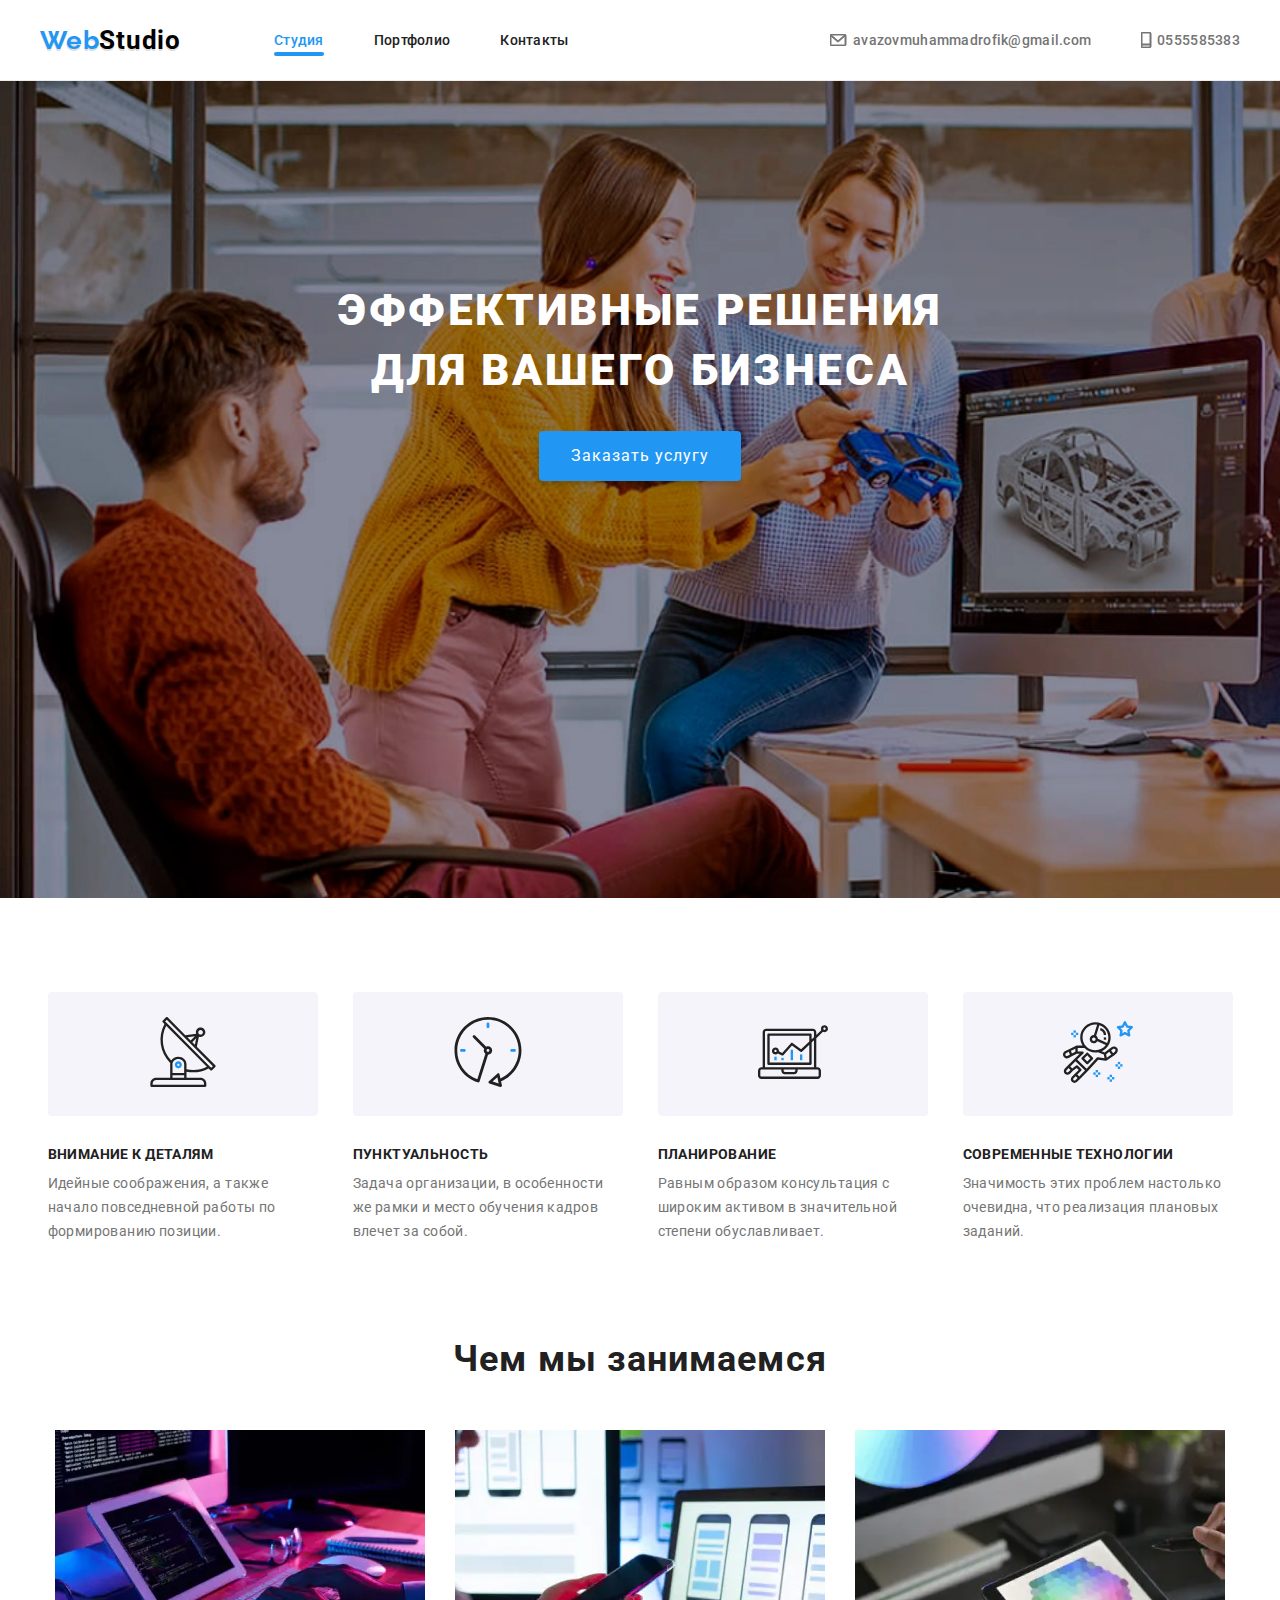
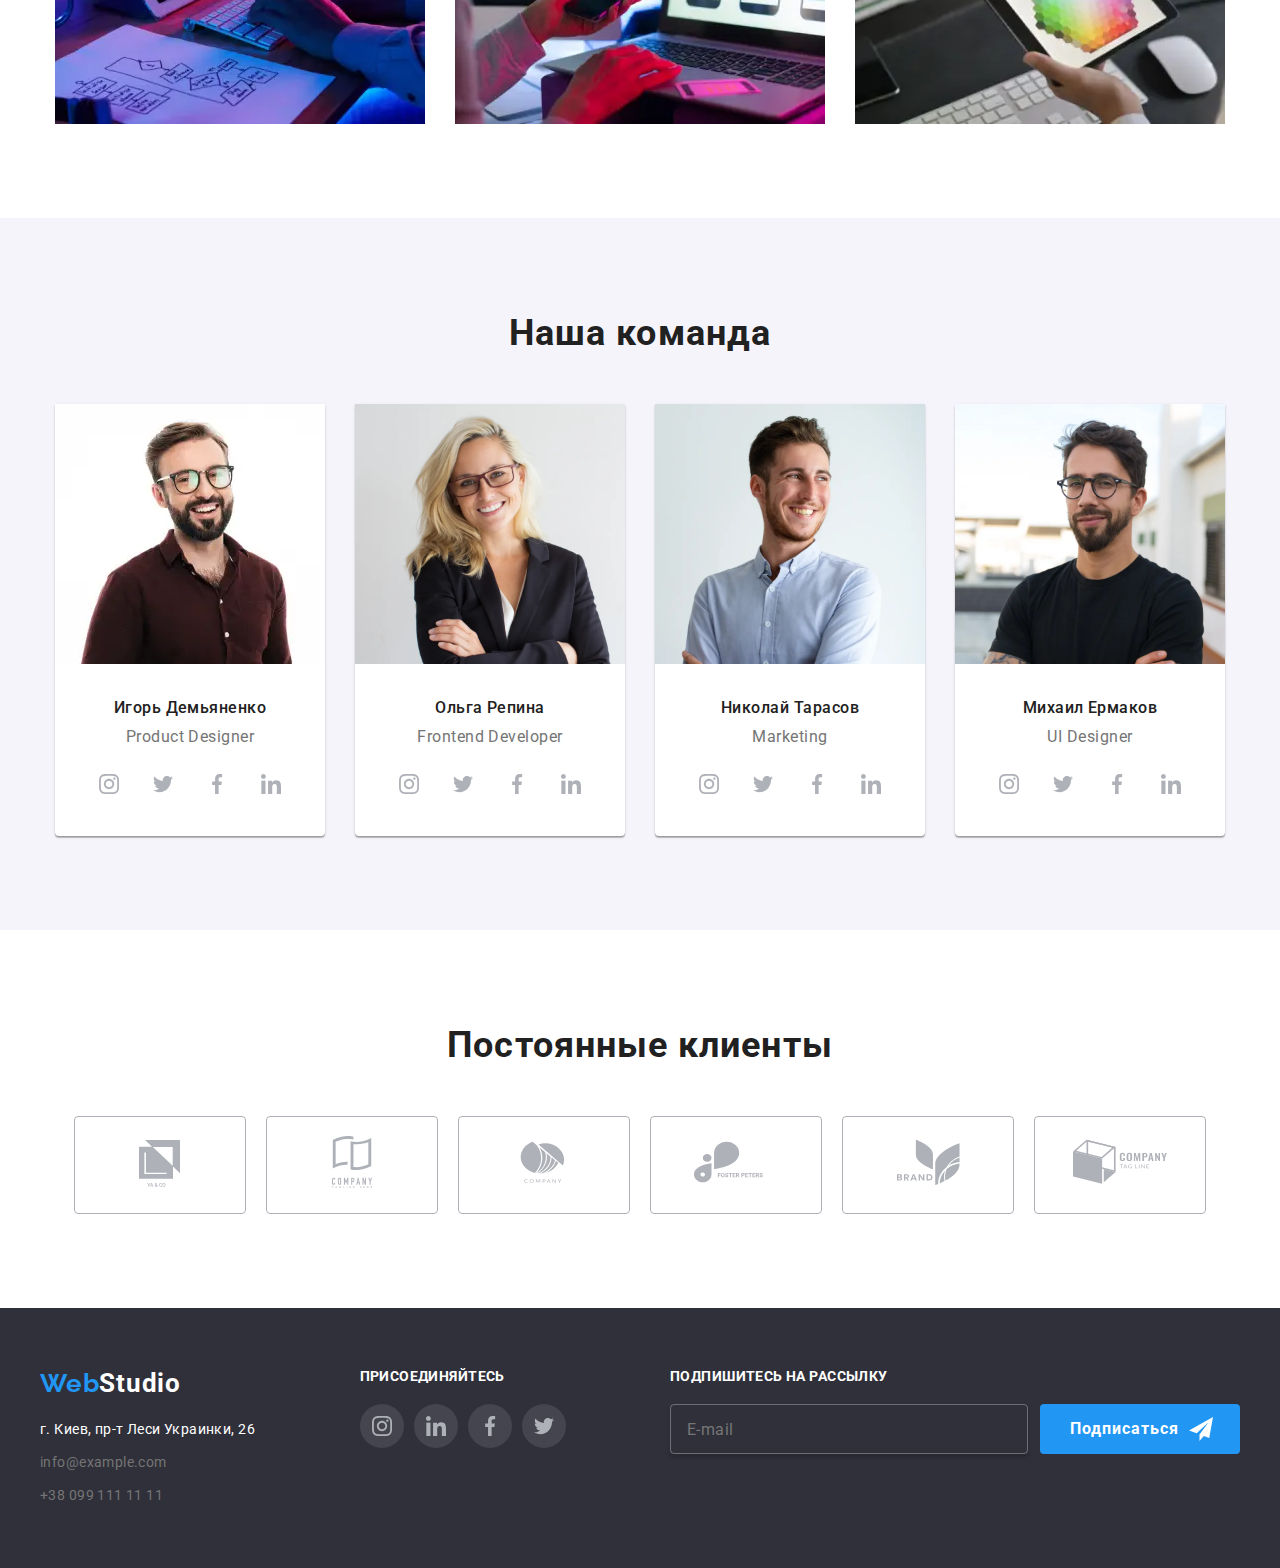
<file: index.html>
<!DOCTYPE html>
<html lang="en">
  <head>
    <meta charset="UTF-8" />
    <meta name="viewport" content="width=device-width, initial-scale=1.0" />
    <meta
      name="description"
      content="Качественная разработка сайтов и веб-приложений,быстрая разработка сайтов,самые низкие цены в разработке сайтов"
    />
    <title>WebStudio</title>
    <link
      rel="apple-touch-icon"
      sizes="180x180"
      href="favicon/apple-touch-icon.png"
    />
    <link
      rel="icon"
      type="image/png"
      sizes="32x32"
      href="favicon/favicon-32x32.png"
    />
    <link
      rel="icon"
      type="image/png"
      sizes="16x16"
      href="favicon/favicon-16x16.png"
    />
    <link rel="manifest" href="favicon/site.webmanifest" />
    <link rel="preconnect" href="https://fonts.googleapis.com" />
    <link rel="preconnect" href="https://fonts.gstatic.com" crossorigin />
    <link
      href="https://fonts.googleapis.com/css2?family=Raleway:ital,wght@0,100..900;1,100..900&family=Roboto:ital,wght@0,100;0,300;0,400;0,500;0,700;0,900;1,100;1,300;1,400;1,500;1,700;1,900&display=swap"
      rel="stylesheet"
    />
    <link rel="stylesheet" href="css/reset.css" />
    <link rel="stylesheet" href="css/styles.css" />
  </head>
  <body>
    <header id="logo" class="header">
      <div class="container header__wrapper">
        <div class="header__left">
          <a class="header__logo logo" href="#"
            ><span class="header__logo-blue">Web</span>Studio</a
          >
          <nav class="hidd header__menu">
            <a class="active" href="#">Студия</a>
            <a href="pages/portfolio.html">Портфолио</a>
            <a href="#">Контакты</a>
          </nav>
        </div>
        <div class="hidd header__right">
          <a href="mailto:avazovmuhammadrofik@gmail.com">
            <svg><use xlink:href="img/massage.svg#massage"></use></svg>
            avazovmuhammadrofik@gmail.com</a
          >
          <a href="tel:+996555585383"
            ><svg id="call"><use xlink:href="img/call.svg#tel"></use></svg>
            0555585383</a
          >
        </div>
        <button class="header__btn">
          <svg class="header__icon">
            <use xlink:href="img/menu.svg#menu"></use>
          </svg>
        </button>
      </div>
    </header>

    <main>
      <section class="hero">
        <h1 class="hero__title">Эффективные решения для вашего бизнеса</h1>
        <button onclick="modalToggle()" class="hero__btn">
          Заказать услугу
        </button>
      </section>

      <section class="advantage">
        <div class="container">
          <ul class="advantage__list">
            <li class="advantage__item">
              <div class="advantage__wrapper">
                <img src="img/antenna.svg" alt="icon" />
              </div>
              <h2>Внимание к деталям</h2>
              <p>
                Идейные соображения, а также начало повседневной работы по
                формированию позиции.
              </p>
            </li>
            <li class="advantage__item">
              <div class="advantage__wrapper">
                <img src="img/clock.svg" alt="icon" />
              </div>
              <h2>Пунктуальность</h2>
              <p>
                Задача организации, в особенности же рамки и место обучения
                кадров влечет за собой.
              </p>
            </li>
            <li class="advantage__item">
              <div class="advantage__wrapper">
                <img src="img/diagram.svg" alt="icon" />
              </div>
              <h2>Планирование</h2>
              <p>
                Равным образом консультация с широким активом в значительной
                степени обуславливает.
              </p>
            </li>
            <li class="advantage__item">
              <div class="advantage__wrapper">
                <img src="img/astronaut.svg" alt="icon" />
              </div>
              <h2>Современные технологии</h2>
              <p>
                Значимость этих проблем настолько очевидна, что реализация
                плановых заданий.
              </p>
            </li>
          </ul>
        </div>
      </section>

      <section class="work">
        <div class="container">
          <h2 class="work__title title">Чем мы занимаемся</h2>

          <div class="work__wrapper">
            <img src="img/work_1.webp" alt="work" />
            <img src="img/work_2.webp" alt="work" />
            <img src="img/work_3.webp" alt="work" />
          </div>
        </div>
      </section>

      <section class="team">
        <div class="container">
          <h2 class="title">Наша команда</h2>

          <ul class="team__list">
            <li class="team__item">
              <img
                loading="lazy"
                width="270"
                src="img/team_1.webp"
                alt="team"
              />
              <h3 class="team__subtitle">Игорь Демьяненко</h3>
              <p class="team__text">Product Designer</p>
              <div class="team__links">
                <a class="team__link" href="#"
                  ><svg class="team__icon">
                    <use xlink:href="img/instagram.svg#instagram"></use>
                  </svg>
                </a>
                <a class="team__link" href="#"
                  ><svg class="team__icon">
                    <use xlink:href="img/twitter.svg#twitter"></use>
                  </svg>
                </a>
                <a class="team__link" href="#"
                  ><svg class="team__icon">
                    <use xlink:href="img/facebook.svg#facebook"></use>
                  </svg>
                </a>
                <a class="team__link" href="#"
                  ><svg class="team__icon">
                    <use xlink:href="img/linkedin.svg#linkedin"></use>
                  </svg>
                </a>
              </div>
            </li>
            <li class="team__item">
              <img
                loading="lazy"
                width="270"
                src="img/team_2.webp"
                alt="team"
              />
              <h3 class="team__subtitle">Ольга Репина</h3>
              <p class="team__text">Frontend Developer</p>
              <div class="team__links">
                <a class="team__link" href="#"
                  ><svg class="team__icon">
                    <use xlink:href="img/instagram.svg#instagram"></use>
                  </svg>
                </a>
                <a class="team__link" href="#"
                  ><svg class="team__icon">
                    <use xlink:href="img/twitter.svg#twitter"></use>
                  </svg>
                </a>
                <a class="team__link" href="#"
                  ><svg class="team__icon">
                    <use xlink:href="img/facebook.svg#facebook"></use>
                  </svg>
                </a>
                <a class="team__link" href="#"
                  ><svg class="team__icon">
                    <use xlink:href="img/linkedin.svg#linkedin"></use>
                  </svg>
                </a>
              </div>
            </li>
            <li class="team__item">
              <img
                loading="lazy"
                width="270"
                src="img/team_3.webp"
                alt="team"
              />
              <h3 class="team__subtitle">Николай Тарасов</h3>
              <p class="team__text">Marketing</p>
              <div class="team__links">
                <a class="team__link" href="#"
                  ><svg class="team__icon">
                    <use xlink:href="img/instagram.svg#instagram"></use>
                  </svg>
                </a>
                <a class="team__link" href="#"
                  ><svg class="team__icon">
                    <use xlink:href="img/twitter.svg#twitter"></use>
                  </svg>
                </a>
                <a class="team__link" href="#"
                  ><svg class="team__icon">
                    <use xlink:href="img/facebook.svg#facebook"></use>
                  </svg>
                </a>
                <a class="team__link" href="#"
                  ><svg class="team__icon">
                    <use xlink:href="img/linkedin.svg#linkedin"></use>
                  </svg>
                </a>
              </div>
            </li>
            <li class="team__item">
              <img
                loading="lazy"
                width="270"
                src="img/team_4.webp"
                alt="team"
              />
              <h3 class="team__subtitle">Михаил Ермаков</h3>
              <p class="team__text">UI Designer</p>
              <div class="team__links">
                <a class="team__link" href="#"
                  ><svg class="team__icon">
                    <use xlink:href="img/instagram.svg#instagram"></use>
                  </svg>
                </a>
                <a class="team__link" href="#"
                  ><svg class="team__icon">
                    <use xlink:href="img/twitter.svg#twitter"></use>
                  </svg>
                </a>
                <a class="team__link" href="#"
                  ><svg class="team__icon">
                    <use xlink:href="img/facebook.svg#facebook"></use>
                  </svg>
                </a>
                <a class="team__link" href="#"
                  ><svg class="team__icon">
                    <use xlink:href="img/linkedin.svg#linkedin"></use>
                  </svg>
                </a>
              </div>
            </li>
          </ul>
        </div>
      </section>
      <section class="client">
        <div class="container">
          <h2 class="title">Постоянные клиенты</h2>
          <div class="clients__wrapper">
            <a href="#" class="clients__link">
              <svg class="clients__icon">
                <use xlink:href="img/Logo1.svg#logo1"></use>
              </svg>
            </a>

            <a href="#" class="clients__link">
              <svg class="clients__icon">
                <use xlink:href="img/Logo2.svg#logo2"></use>
              </svg>
            </a>

            <a href="#" class="clients__link">
              <svg class="clients__icon">
                <use xlink:href="img/Logo3.svg#logo3"></use>
              </svg>
            </a>

            <a href="#" class="clients__link">
              <svg class="clients__icon">
                <use xlink:href="img/Logo4.svg#logo4"></use>
              </svg>
            </a>

            <a href="#" class="clients__link">
              <svg class="clients__icon">
                <use xlink:href="img/Logo5.svg#logo5"></use>
              </svg>
            </a>

            <a href="#" class="clients__link">
              <svg class="clients__icon">
                <use xlink:href="img/Logo6.svg#logo6"></use>
              </svg>
            </a>
          </div>
        </div>
      </section>
    </main>

    <footer class="foot">
      <div class="container foot__wrapper">
        <div class="foot__inner">
          <a class="foot__logo logo" href="#logo">Web<span>Studio</span></a>

          <div class="foot__info">
            <address>г. Киев, пр-т Леси Украинки, 26</address>

            <a href="mailto:info@example.com">info@example.com</a>
            <a href="tel:+380991111111">+38 099 111 11 11</a>
          </div>
        </div>

        <div class="foot__inner">
          <p class="foot__text">присоединяйтесь</p>

          <div class="team__links foot__links">
            <a class="team__link foot__link" href="#">
              <svg class="team__icon">
                <use xlink:href="img/instagram.svg#instagram"></use>
              </svg>
            </a>
            <a class="team__link foot__link" href="#">
              <svg class="team__icon">
                <use xlink:href="img/linkedin.svg#linkedin"></use>
              </svg>
            </a>
            <a class="team__link foot__link" href="#">
              <svg class="team__icon">
                <use xlink:href="img/facebook.svg#facebook"></use>
              </svg>
            </a>
            <a class="team__link foot__link" href="#">
              <svg class="team__icon">
                <use xlink:href="img/twitter.svg#twitter"></use>
              </svg>
            </a>
          </div>
        </div>

        <div class="foot__inner">
          <p class="foot__text">Подпишитесь на рассылку</p>

          <form class="foot__form">
            <input placeholder="E-mail" required minlength="2" />
            <button>Подписаться <img src="img/send.svg" alt="send" /></button>
          </form>
        </div>
      </div>
    </footer>
    <div class="hidden" id="overlay">
      <div id="modal" class="modal">
        <h2 class="modal__title">Оставьте свои данные, мы вам перезвоним</h2>
        <form class="modal__form">
          <label class="modal__label">
            Имя
            <svg class="modal__icon">
              <use xlink:href="img/person.svg#person"></use>
            </svg>
            <input class="modal__input" type="text" required minlength="18" />
          </label>
          <label class="modal__label">
            Телефон
            <svg class="modal__icon">
              <use xlink:href="img/phone.svg#phone"></use>
            </svg>
            <input class="modal__input" type="tel" required minlength="18" />
          </label>
          <label class="modal__label">
            Почта
            <svg class="modal__icon">
              <use xlink:href="img/email.svg#email"></use>
            </svg>
            <input class="modal__input" type="email" required minlength="18" />
          </label>
          <label class="modal__label">
            Комментарий
            <textarea
              class="modal__area"
              name="Комментарий"
              placeholder="Введите текст"
            ></textarea>
          </label>
        </form>
        <div class="modal__c">
          <input type="checkbox" />Соглашаюсь с рассылкой и принимаю
          <a class="modal__a" href="https://www.berator.ru/enc/unp/70/10/20/">
            Условия договора
          </a>
        </div>
        <form class="modal__button">
          <button class="modal__bt">Отправить</button>
        </form>
        <button onclick="modalToggle()" class="modal__btn">
          <svg class="modal__close-icon">
            <use xlink:href="img/close.svg#close"></use>
          </svg>
        </button>
      </div>
    </div>

    <script src="js/script.js"></script>
  </body>
</html>
</file>
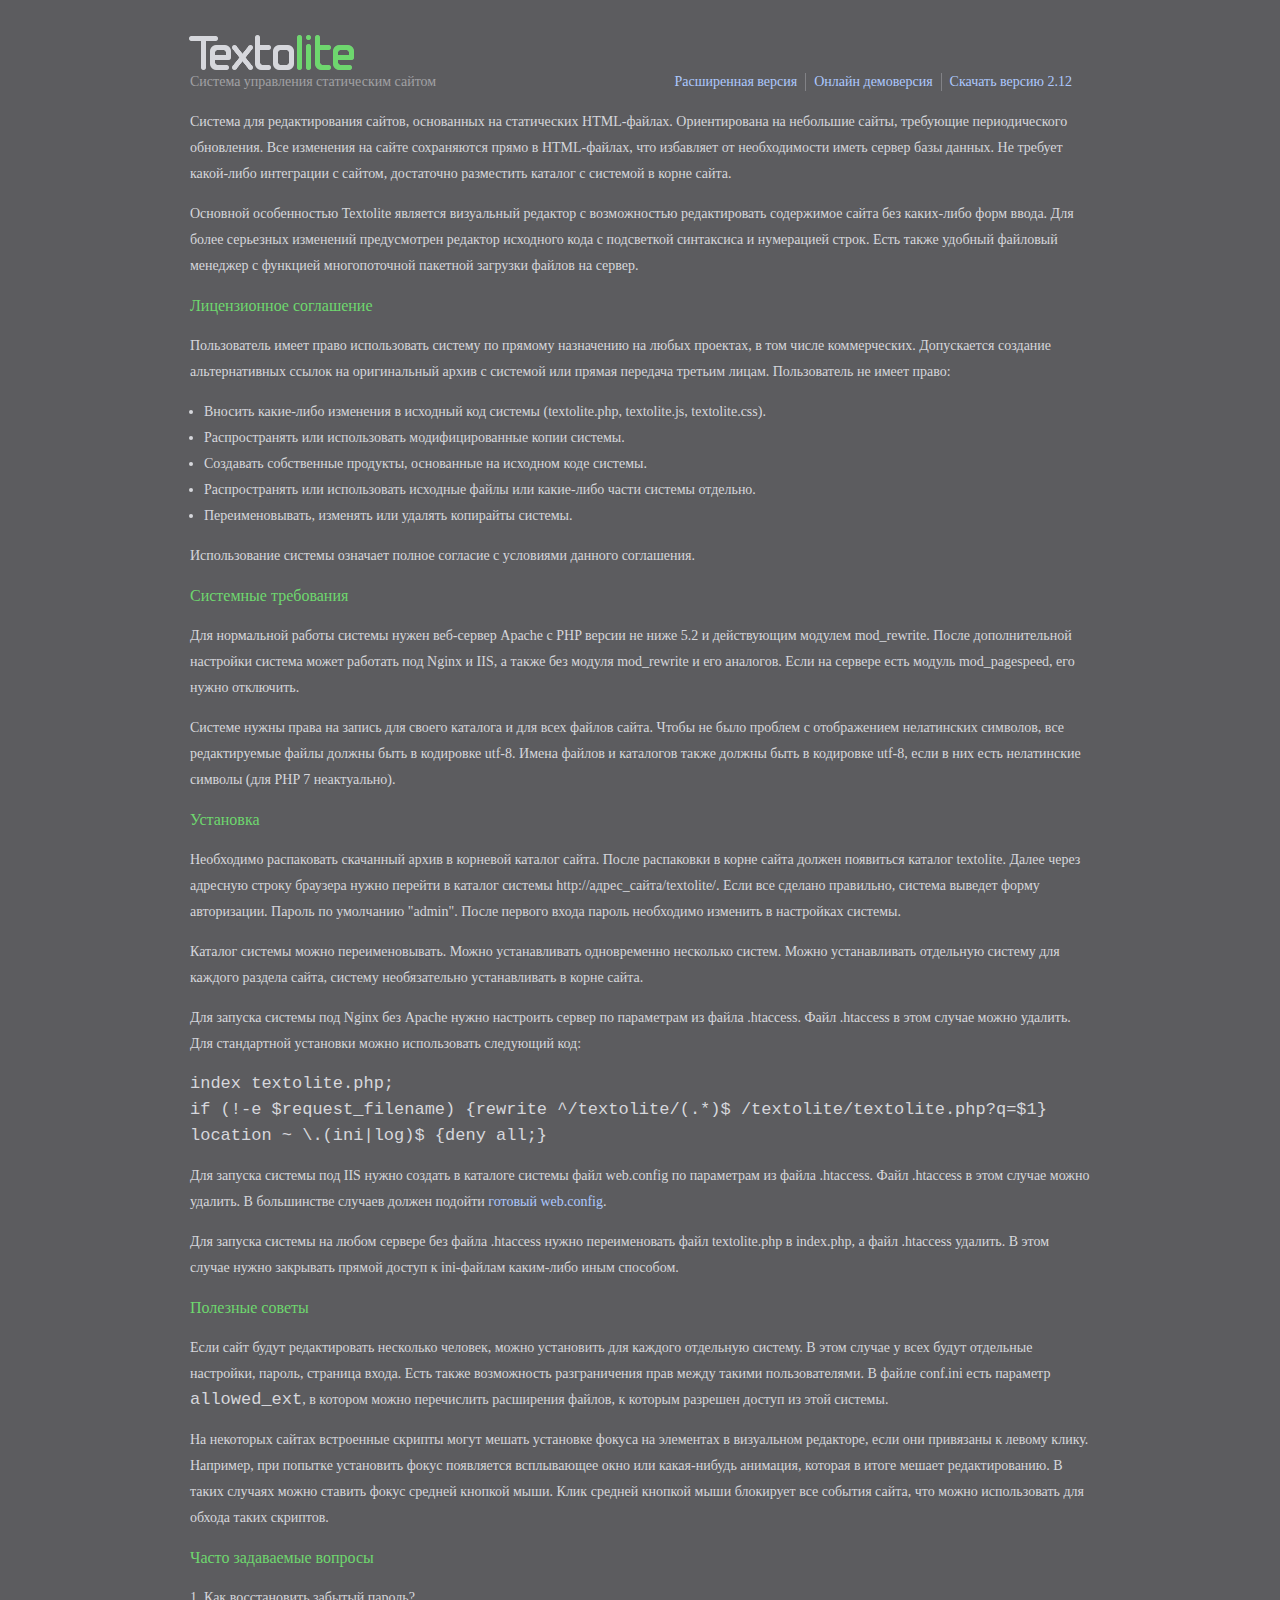
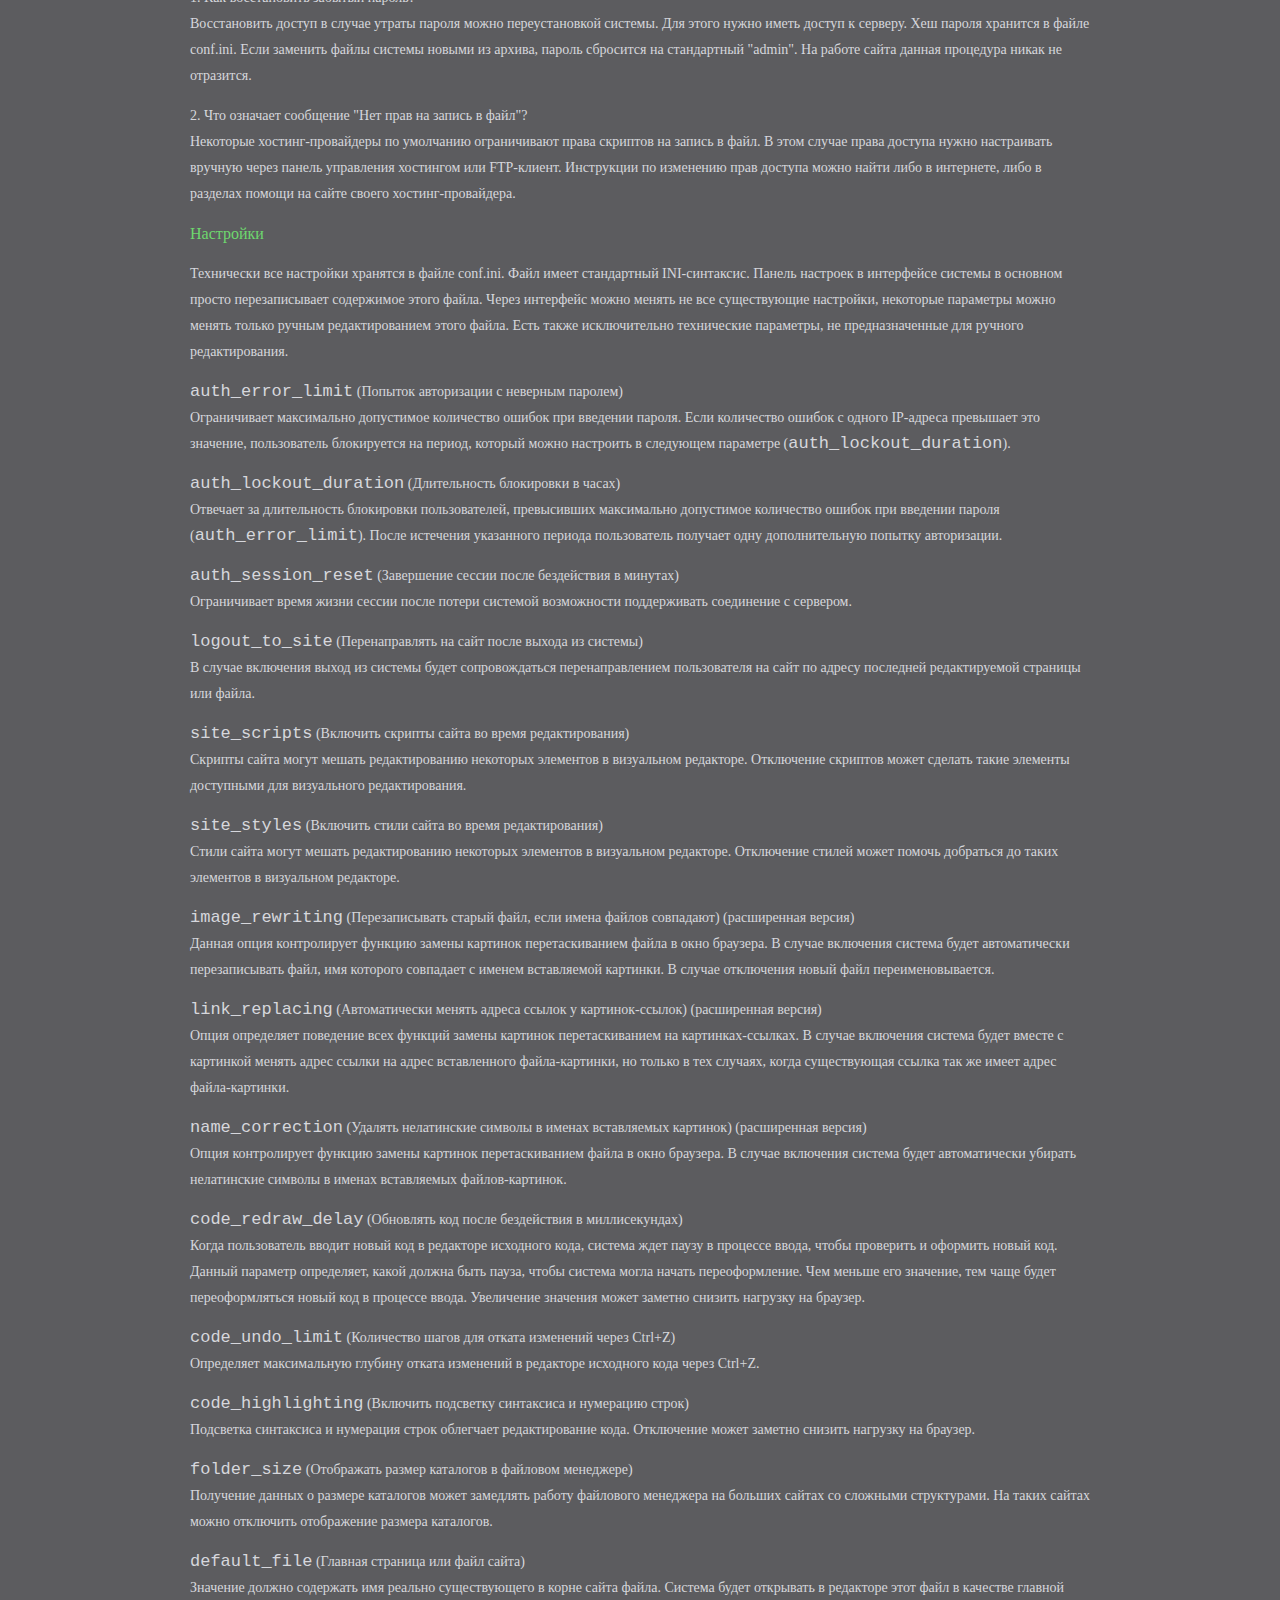
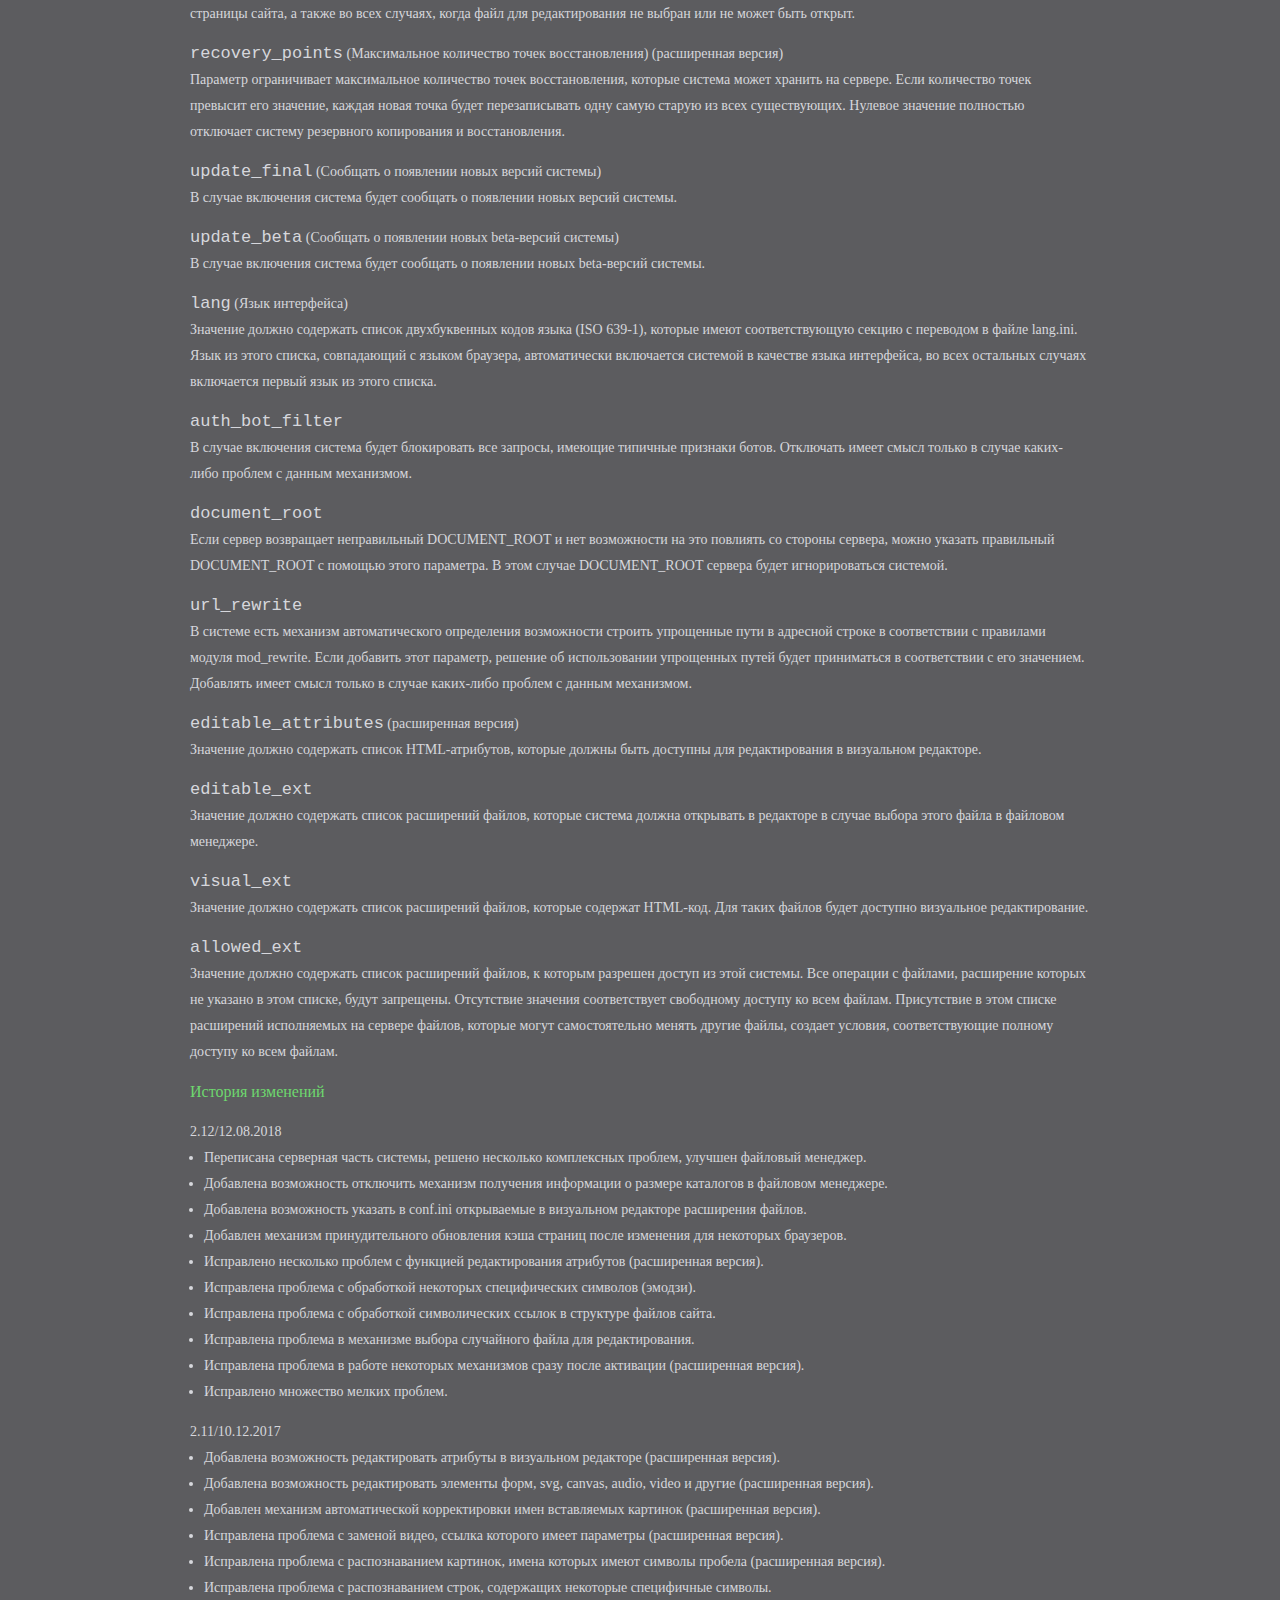
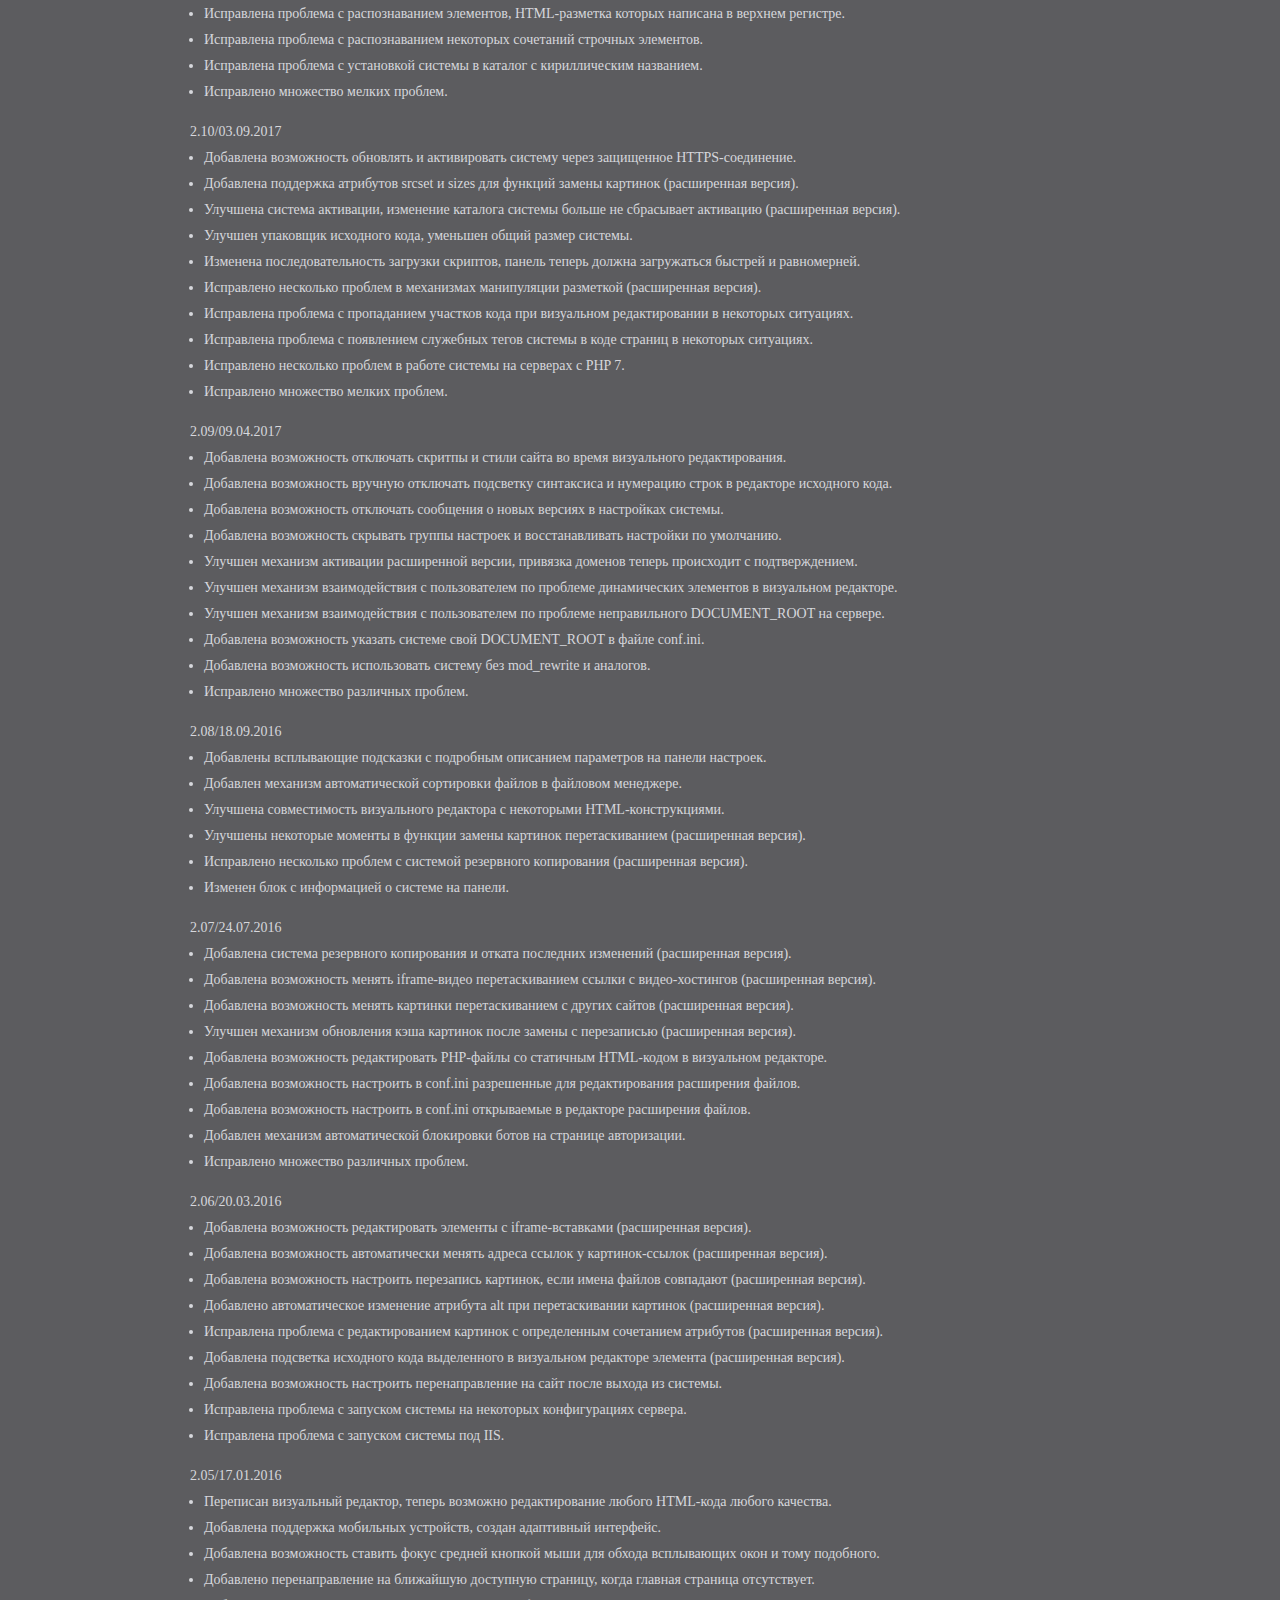
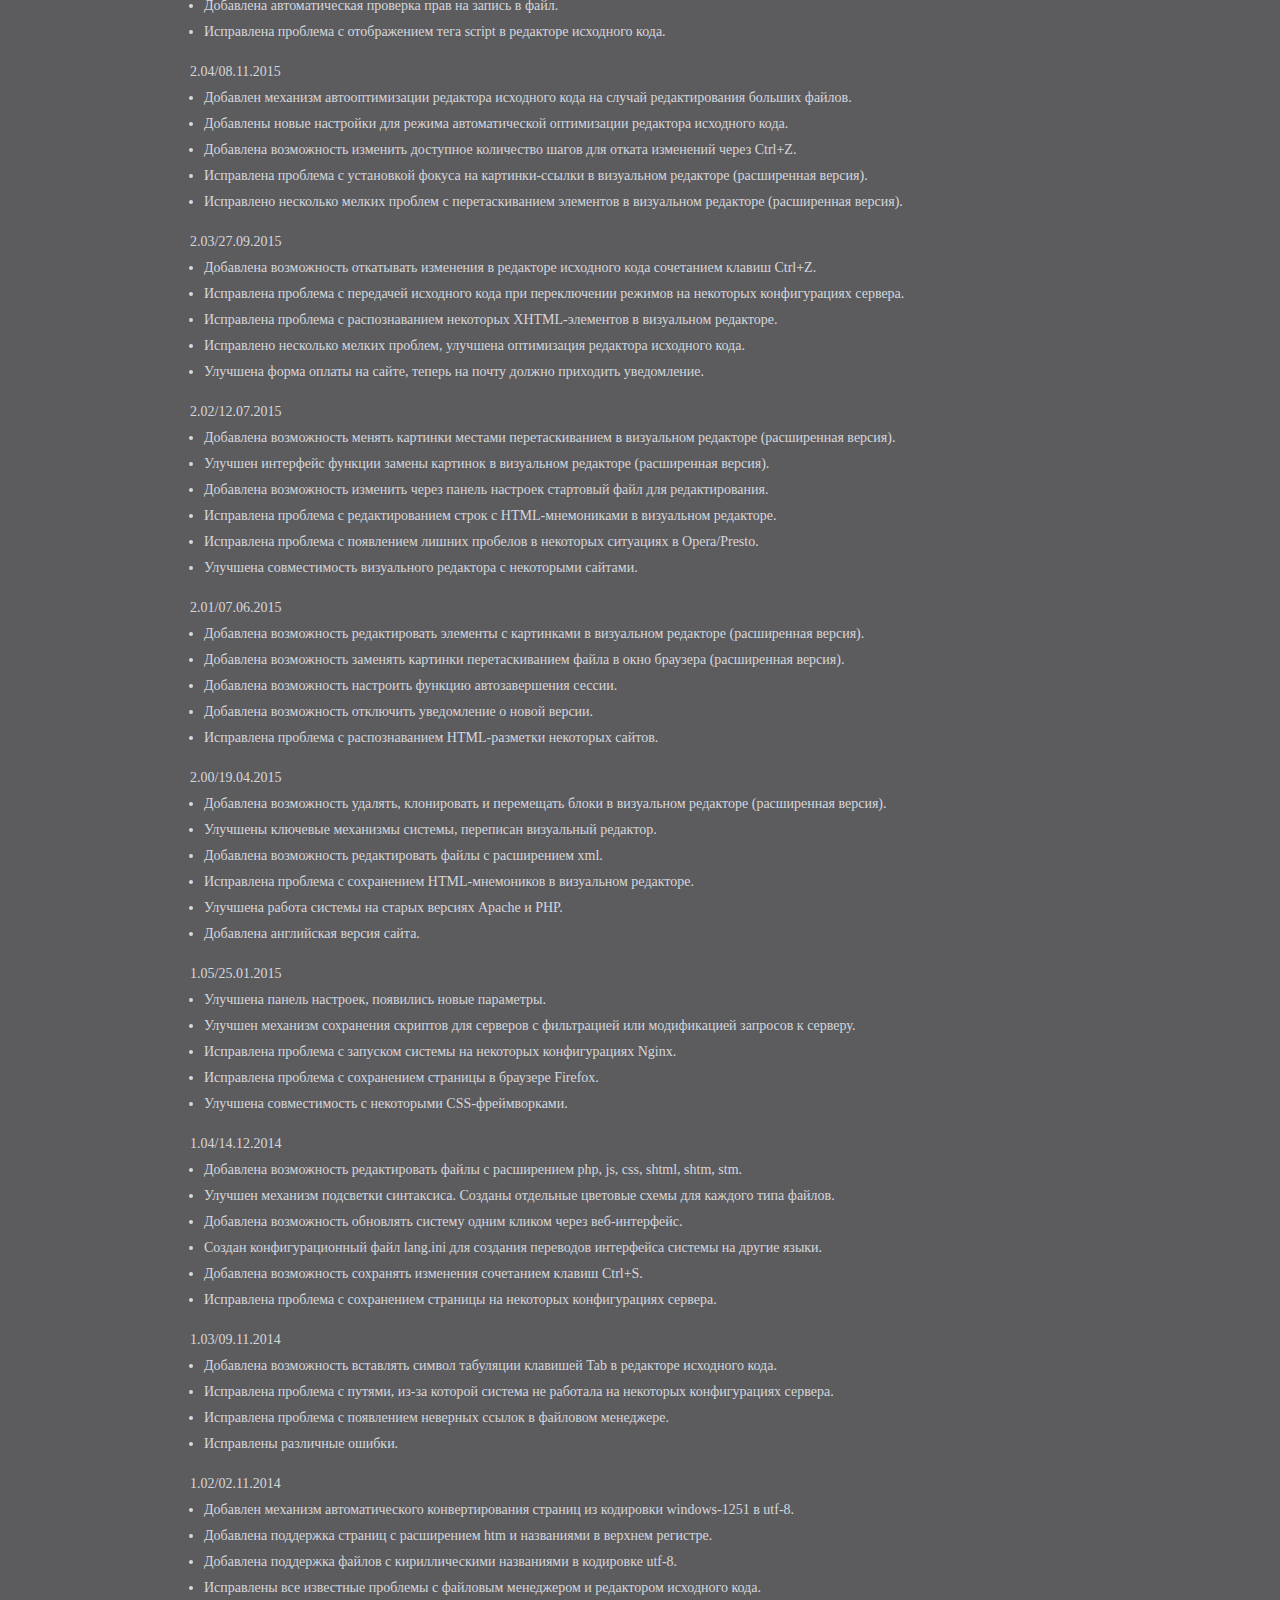
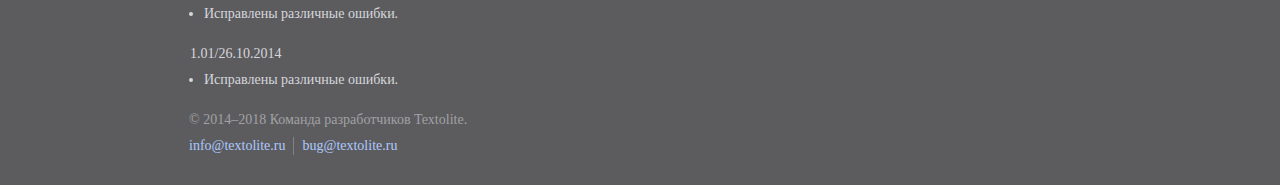
<file: readme.html>
<!doctype html><html lang="ru">
<head>

	<title>Textolite — система управления статическим сайтом</title>
	<meta charset="utf-8">
	<meta name="viewport" content="width=device-width,initial-scale=1">

	<style>

		*{margin:0; padding:0}
		ul{margin-left:14px}
		p,ul,dd,h2{margin-bottom:14px}
		a{color:#adc8fe; text-decoration:none}
		a:visited{color:#7f98cb}
		a:hover{color:#adc8fe; text-decoration:underline}
		a:active{color:#6ed76e}
		header,footer,main{display:block; clear:both}
		h1{margin:34px 0 -2px -2px; font-size:50px; font-weight:normal; letter-spacing:-3px; color:#d6d7dc}
		h2{font-size:16px; font-weight:normal; color:#6ed76e}
		html{font-size:14px; line-height:26px; font-family:Verdana; color:#d6d7dc; background-color:#5c5c5f}
		body{width:97%; min-width:320px; max-width:900px; margin:20px auto}
		footer{margin-left:-1px; color:#a1a1a4}
		header ul, footer ul{float:right; margin:4px 10px 18px 0; list-style-type:none}
		header li, footer li{float:left; padding:0 8px; border-left:1px solid #828286; line-height:18px}
		footer ul:last-child{float:none; height:28px; margin-top:-10px}
		li:first-child{padding-left:0; border:none}
		header p{float:left; color:#a1a1a4}
		code{font-size:17px; font-family:Courier New}
		@media(max-width:900px){header ul{clear:both; float:left}}

	</style>

</head>
<body>

	<header>

		<h1><img src="[data-uri]" alt="Textolite"></h1>
		<p>Система управления статическим сайтом</p>

		<ul>
		<li><a href="http://textolite.ru/extended/">Расширенная версия</a></li>
		<li><a href="http://textolite.ru/demo/textolite/">Онлайн демоверсия</a></li>
		<li><a href="http://textolite.ru/download/">Скачать версию 2.12</a></li>
		</ul>

	</header>

	<main>

		<p>Система для редактирования сайтов, основанных на статических HTML-файлах.
		Ориентирована на небольшие сайты, требующие периодического обновления.
		Все изменения на сайте сохраняются прямо в HTML-файлах, что избавляет от необходимости иметь сервер базы данных.
		Не требует какой-либо интеграции с сайтом, достаточно разместить каталог с системой в корне сайта.</p>

		<p>Основной особенностью Textolite является визуальный редактор с возможностью редактировать содержимое сайта
		без каких-либо форм ввода. Для более серьезных изменений предусмотрен редактор исходного кода
		с подсветкой синтаксиса и нумерацией строк. Есть также удобный файловый менеджер
		с функцией многопоточной пакетной загрузки файлов на сервер.</p>

		<h2>Лицензионное соглашение</h2>

		<p>Пользователь имеет право использовать систему по прямому назначению на любых проектах,
		в том числе коммерческих. Допускается создание альтернативных ссылок на оригинальный архив с системой
		или прямая передача третьим лицам. Пользователь не имеет право:</p>

		<ul>
		<li>Вносить какие-либо изменения в исходный код системы (textolite.php, textolite.js, textolite.css).</li>
		<li>Распространять или использовать модифицированные копии системы.</li>
		<li>Создавать собственные продукты, основанные на исходном коде системы.</li>
		<li>Распространять или использовать исходные файлы или какие-либо части системы отдельно.</li>
		<li>Переименовывать, изменять или удалять копирайты системы.</li>
		</ul>

		<p>Использование системы означает полное согласие с условиями данного соглашения.</p>

		<h2>Системные требования</h2>

		<p>Для нормальной работы системы нужен веб-сервер Apache с PHP версии не ниже 5.2 и действующим модулем mod_rewrite.
		После дополнительной настройки система может работать под Nginx и IIS,
		а также без модуля mod_rewrite и его аналогов. Если на сервере есть модуль mod_pagespeed, его нужно отключить.</p>

		<p>Системе нужны права на запись для своего каталога и для всех файлов сайта.
		Чтобы не было проблем с отображением нелатинских символов, все редактируемые файлы должны быть в кодировке utf-8.
		Имена файлов и каталогов также должны быть в кодировке utf-8, если в них есть нелатинские символы (для PHP 7 неактуально).</p>

		<h2>Установка</h2>

		<p>Необходимо распаковать скачанный архив в корневой каталог сайта.
		После распаковки в корне сайта должен появиться каталог textolite.
		Далее через адресную строку браузера нужно перейти в каталог системы http://адрес_сайта/textolite/.
		Если все сделано правильно, система выведет форму авторизации. Пароль по умолчанию "admin".
		После первого входа пароль необходимо изменить в настройках системы.</p>

		<p>Каталог системы можно переименовывать. Можно устанавливать одновременно несколько систем.
		Можно устанавливать отдельную систему для каждого раздела сайта, систему необязательно устанавливать в корне сайта.</p>

		<p>Для запуска системы под Nginx без Apache нужно настроить сервер по параметрам из файла .htaccess.
		Файл .htaccess в этом случае можно удалить. Для стандартной установки можно использовать следующий код:</p>

		<p><code>index textolite.php;<br>if (!-e $request_filename) {rewrite ^/textolite/(.*)$
		/textolite/textolite.php?q=$1}<br>location ~ \.(ini|log)$ {deny all;}</code></p>

		<p>Для запуска системы под IIS нужно создать в каталоге системы файл web.config по параметрам из файла .htaccess.
		Файл .htaccess в этом случае можно удалить. В большинстве случаев должен подойти
		<a href="http://textolite.ru/download/web.config">готовый web.config</a>.</p>

		<p>Для запуска системы на любом сервере без файла .htaccess нужно переименовать файл textolite.php в index.php,
		а файл .htaccess удалить. В этом случае нужно закрывать прямой доступ к ini-файлам каким-либо иным способом.</p>

		<h2>Полезные советы</h2>

		<p>Если сайт будут редактировать несколько человек, можно установить для каждого отдельную систему.
		В этом случае у всех будут отдельные настройки, пароль, страница входа.
		Есть также возможность разграничения прав между такими пользователями. В файле conf.ini есть параметр <code>allowed_ext</code>,
		в котором можно перечислить расширения файлов, к которым разрешен доступ из этой системы.</p>

		<p>На некоторых сайтах встроенные скрипты могут мешать установке фокуса на элементах в визуальном редакторе,
		если они привязаны к левому клику. Например, при попытке установить фокус появляется всплывающее окно
		или какая-нибудь анимация, которая в итоге мешает редактированию. В таких случаях можно ставить фокус средней кнопкой мыши.
		Клик средней кнопкой мыши блокирует все события сайта, что можно использовать для обхода таких скриптов.</p>

		<h2>Часто задаваемые вопросы</h2>

		<dl>
		<dt>1. Как восстановить забытый пароль?</dt>
		<dd>Восстановить доступ в случае утраты пароля можно переустановкой системы. Для этого нужно иметь доступ к серверу.
		Хеш пароля хранится в файле conf.ini. Если заменить файлы системы новыми из архива, пароль сбросится на стандартный "admin".
		На работе сайта данная процедура никак не отразится.<dd>

		<dt>2. Что означает сообщение "Нет прав на запись в файл"?</dt>
		<dd>Некоторые хостинг-провайдеры по умолчанию ограничивают права скриптов на запись в файл.
		В этом случае права доступа нужно настраивать вручную через панель управления хостингом или FTP-клиент.
		Инструкции по изменению прав доступа можно найти либо в интернете, либо в разделах помощи на сайте своего хостинг-провайдера.<dd>
		</dl>

		<h2>Настройки</h2>

		<p>Технически все настройки хранятся в файле conf.ini. Файл имеет стандартный INI-синтаксис.
		Панель настроек в интерфейсе системы в основном просто перезаписывает содержимое этого файла.
		Через интерфейс можно менять не все существующие настройки, некоторые параметры можно менять только ручным редактированием этого файла.
		Есть также исключительно технические параметры, не предназначенные для ручного редактирования.</p>

		<dl>
		<dt><code>auth_error_limit</code> (Попыток авторизации с неверным паролем)</dt>
		<dd>Ограничивает максимально допустимое количество ошибок при введении пароля.
		Если количество ошибок с одного IP-адреса превышает это значение,
		пользователь блокируется на период, который можно настроить в следующем параметре (<code>auth_lockout_duration</code>).</dd>

		<dt><code>auth_lockout_duration</code> (Длительность блокировки в часах)</dt>
		<dd>Отвечает за длительность блокировки пользователей,
		превысивших максимально допустимое количество ошибок при введении пароля (<code>auth_error_limit</code>).
		После истечения указанного периода пользователь получает одну дополнительную попытку авторизации.</dd>

		<dt><code>auth_session_reset</code> (Завершение сессии после бездействия в минутах)</dt>
		<dd>Ограничивает время жизни сессии после потери системой возможности поддерживать соединение с сервером.</dd>

		<dt><code>logout_to_site</code> (Перенаправлять на сайт после выхода из системы)</dt>
		<dd>В случае включения выход из системы будет сопровождаться перенаправлением пользователя
		на сайт по адресу последней редактируемой страницы или файла.</dd>

		<dt><code>site_scripts</code> (Включить скрипты сайта во время редактирования)</dt>
		<dd>Скрипты сайта могут мешать редактированию некоторых элементов в визуальном редакторе.
		Отключение скриптов может сделать такие элементы доступными для визуального редактирования.</dd>

		<dt><code>site_styles</code> (Включить стили сайта во время редактирования)</dt>
		<dd>Стили сайта могут мешать редактированию некоторых элементов в визуальном редакторе.
		Отключение стилей может помочь добраться до таких элементов в визуальном редакторе.</dd>

		<dt><code>image_rewriting</code> (Перезаписывать старый файл, если имена файлов совпадают) (расширенная версия)</dt>
		<dd>Данная опция контролирует функцию замены картинок перетаскиванием файла в окно браузера.
		В случае включения система будет автоматически перезаписывать файл,
		имя которого совпадает с именем вставляемой картинки. В случае отключения новый файл переименовывается.</dd>

		<dt><code>link_replacing</code> (Автоматически менять адреса ссылок у картинок-ссылок) (расширенная версия)</dt>
		<dd>Опция определяет поведение всех функций замены картинок перетаскиванием на картинках-ссылках.
		В случае включения система будет вместе с картинкой менять адрес ссылки на адрес вставленного файла-картинки,
		но только в тех случаях, когда существующая ссылка так же имеет адрес файла-картинки.</dd>

		<dt><code>name_correction</code> (Удалять нелатинские символы в именах вставляемых картинок) (расширенная версия)</dt>
		<dd>Опция контролирует функцию замены картинок перетаскиванием файла в окно браузера.
		В случае включения система будет автоматически убирать нелатинские символы в именах вставляемых файлов-картинок.</dd>

		<dt><code>code_redraw_delay</code> (Обновлять код после бездействия в миллисекундах)</dt>
		<dd>Когда пользователь вводит новый код в редакторе исходного кода, система ждет паузу в процессе ввода,
		чтобы проверить и оформить новый код. Данный параметр определяет, какой должна быть пауза,
		чтобы система могла начать переоформление. Чем меньше его значение, тем чаще будет переоформляться новый код в процессе ввода.
		Увеличение значения может заметно снизить нагрузку на браузер.</dd>

		<dt><code>code_undo_limit</code> (Количество шагов для отката изменений через Ctrl+Z)</dt>
		<dd>Определяет максимальную глубину отката изменений в редакторе исходного кода через Ctrl+Z.</dd>

		<dt><code>code_highlighting</code> (Включить подсветку синтаксиса и нумерацию строк)</dt>
		<dd>Подсветка синтаксиса и нумерация строк облегчает редактирование кода.
		Отключение может заметно снизить нагрузку на браузер.</dd>

		<dt><code>folder_size</code> (Отображать размер каталогов в файловом менеджере)</dt>
		<dd>Получение данных о размере каталогов может замедлять работу файлового менеджера на больших сайтах со сложными структурами.
		На таких сайтах можно отключить отображение размера каталогов.</dd>

		<dt><code>default_file</code> (Главная страница или файл сайта)</dt>
		<dd>Значение должно содержать имя реально существующего в корне сайта файла.
		Система будет открывать в редакторе этот файл в качестве главной страницы сайта,
		а также во всех случаях, когда файл для редактирования не выбран или не может быть открыт.</dd>

		<dt><code>recovery_points</code> (Максимальное количество точек восстановления) (расширенная версия)</dt>
		<dd>Параметр ограничивает максимальное количество точек восстановления, которые система может хранить на сервере.
		Если количество точек превысит его значение, каждая новая точка будет перезаписывать одну самую старую из всех существующих.
		Нулевое значение полностью отключает систему резервного копирования и восстановления.</dd>

		<dt><code>update_final</code> (Сообщать о появлении новых версий системы)</dt>
		<dd>В случае включения система будет сообщать о появлении новых версий системы.</dd>

		<dt><code>update_beta</code> (Сообщать о появлении новых beta-версий системы)</dt>
		<dd>В случае включения система будет сообщать о появлении новых beta-версий системы.</dd>

		<dt><code>lang</code> (Язык интерфейса)</dt>
		<dd>Значение должно содержать список двухбуквенных кодов языка (ISO 639-1),
		которые имеют соответствующую секцию с переводом в файле lang.ini.
		Язык из этого списка, совпадающий с языком браузера, автоматически включается системой в качестве языка интерфейса,
		во всех остальных случаях включается первый язык из этого списка.</dd>

		<dt><code>auth_bot_filter</code></dt>
		<dd>В случае включения система будет блокировать все запросы, имеющие типичные признаки ботов.
		Отключать имеет смысл только в случае каких-либо проблем с данным механизмом.</dd>

		<dt><code>document_root</code></dt>
		<dd>Если сервер возвращает неправильный DOCUMENT_ROOT и нет возможности на это повлиять со стороны сервера,
		можно указать правильный DOCUMENT_ROOT с помощью этого параметра.
		В этом случае DOCUMENT_ROOT сервера будет игнорироваться системой.</dd>

		<dt><code>url_rewrite</code></dt>
		<dd>В системе есть механизм автоматического определения возможности строить упрощенные пути в адресной строке
		в соответствии с правилами модуля mod_rewrite. Если добавить этот параметр,
		решение об использовании упрощенных путей будет приниматься в соответствии с его значением.
		Добавлять имеет смысл только в случае каких-либо проблем с данным механизмом.</dd>

		<dt><code>editable_attributes</code> (расширенная версия)</dt>
		<dd>Значение должно содержать список HTML-атрибутов, которые должны быть доступны для редактирования в визуальном редакторе.</dd>

		<dt><code>editable_ext</code></dt>
		<dd>Значение должно содержать список расширений файлов, которые система должна открывать в редакторе
		в случае выбора этого файла в файловом менеджере.</dd>

		<dt><code>visual_ext</code></dt>
		<dd>Значение должно содержать список расширений файлов, которые содержат HTML-код.
		Для таких файлов будет доступно визуальное редактирование.</dd>

		<dt><code>allowed_ext</code></dt>
		<dd>Значение должно содержать список расширений файлов, к которым разрешен доступ из этой системы.
		Все операции с файлами, расширение которых не указано в этом списке, будут запрещены.
		Отсутствие значения соответствует свободному доступу ко всем файлам.
		Присутствие в этом списке расширений исполняемых на сервере файлов,
		которые могут самостоятельно менять другие файлы, создает условия,
		соответствующие полному доступу ко всем файлам.</dd>
		</dl>

		<h2>История изменений</h2>

		<dl>
		<dt>2.12/12.08.2018</dt>
		<dd>

			<ul>
			<li>Переписана серверная часть системы, решено несколько комплексных проблем, улучшен файловый менеджер.</li>
			<li>Добавлена возможность отключить механизм получения информации о размере каталогов в файловом менеджере.</li>
			<li>Добавлена возможность указать в conf.ini открываемые в визуальном редакторе расширения файлов.</li>
			<li>Добавлен механизм принудительного обновления кэша страниц после изменения для некоторых браузеров.</li>
			<li>Исправлено несколько проблем с функцией редактирования атрибутов (расширенная версия).</li>
			<li>Исправлена проблема с обработкой некоторых специфических символов (эмодзи).</li>
			<li>Исправлена проблема с обработкой символических ссылок в структуре файлов сайта.</li>
			<li>Исправлена проблема в механизме выбора случайного файла для редактирования.</li>
			<li>Исправлена проблема в работе некоторых механизмов сразу после активации (расширенная версия).</li>
			<li>Исправлено множество мелких проблем.</li>
			</ul>

		</dd>
		<dt>2.11/10.12.2017</dt>
		<dd>

			<ul>
			<li>Добавлена возможность редактировать атрибуты в визуальном редакторе (расширенная версия).</li>
			<li>Добавлена возможность редактировать элементы форм, svg, canvas, audio, video и другие (расширенная версия).</li>
			<li>Добавлен механизм автоматической корректировки имен вставляемых картинок (расширенная версия).</li>
			<li>Исправлена проблема с заменой видео, ссылка которого имеет параметры (расширенная версия).</li>
			<li>Исправлена проблема с распознаванием картинок, имена которых имеют символы пробела (расширенная версия).</li>
			<li>Исправлена проблема с распознаванием строк, содержащих некоторые специфичные символы.</li>
			<li>Исправлена проблема с распознаванием элементов, HTML-разметка которых написана в верхнем регистре.</li>
			<li>Исправлена проблема с распознаванием некоторых сочетаний строчных элементов.</li>
			<li>Исправлена проблема с установкой системы в каталог с кириллическим названием.</li>
			<li>Исправлено множество мелких проблем.</li>
			</ul>

		</dd>
		<dt>2.10/03.09.2017</dt>
		<dd>

			<ul>
			<li>Добавлена возможность обновлять и активировать систему через защищенное HTTPS-соединение.</li>
			<li>Добавлена поддержка атрибутов srcset и sizes для функций замены картинок (расширенная версия).</li>
			<li>Улучшена система активации, изменение каталога системы больше не сбрасывает активацию (расширенная версия).</li>
			<li>Улучшен упаковщик исходного кода, уменьшен общий размер системы.</li>
			<li>Изменена последовательность загрузки скриптов, панель теперь должна загружаться быстрей и равномерней.</li>
			<li>Исправлено несколько проблем в механизмах манипуляции разметкой (расширенная версия).</li>
			<li>Исправлена проблема с пропаданием участков кода при визуальном редактировании в некоторых ситуациях.</li>
			<li>Исправлена проблема с появлением служебных тегов системы в коде страниц в некоторых ситуациях.</li>
			<li>Исправлено несколько проблем в работе системы на серверах с PHP 7.</li>
			<li>Исправлено множество мелких проблем.</li>
			</ul>

		</dd>
		<dt>2.09/09.04.2017</dt>
		<dd>

			<ul>
			<li>Добавлена возможность отключать скритпы и стили сайта во время визуального редактирования.</li>
			<li>Добавлена возможность вручную отключать подсветку синтаксиса и нумерацию строк в редакторе исходного кода.</li>
			<li>Добавлена возможность отключать сообщения о новых версиях в настройках системы.</li>
			<li>Добавлена возможность скрывать группы настроек и восстанавливать настройки по умолчанию.</li>
			<li>Улучшен механизм активации расширенной версии, привязка доменов теперь происходит с подтверждением.</li>
			<li>Улучшен механизм взаимодействия с пользователем по проблеме динамических элементов в визуальном редакторе.</li>
			<li>Улучшен механизм взаимодействия с пользователем по проблеме неправильного DOCUMENT_ROOT на сервере.</li>
			<li>Добавлена возможность указать системе свой DOCUMENT_ROOT в файле conf.ini.</li>
			<li>Добавлена возможность использовать систему без mod_rewrite и аналогов.</li>
			<li>Исправлено множество различных проблем.</li>
			</ul>

		</dd>
		<dt>2.08/18.09.2016</dt>
		<dd>

			<ul>
			<li>Добавлены всплывающие подсказки с подробным описанием параметров на панели настроек.</li>
			<li>Добавлен механизм автоматической сортировки файлов в файловом менеджере.</li>
			<li>Улучшена совместимость визуального редактора с некоторыми HTML-конструкциями.</li>
			<li>Улучшены некоторые моменты в функции замены картинок перетаскиванием (расширенная версия).</li>
			<li>Исправлено несколько проблем с системой резервного копирования (расширенная версия).</li>
			<li>Изменен блок с информацией о системе на панели.</li>
			</ul>

		</dd>
		<dt>2.07/24.07.2016</dt>
		<dd>

			<ul>
			<li>Добавлена система резервного копирования и отката последних изменений (расширенная версия).</li>
			<li>Добавлена возможность менять iframe-видео перетаскиванием ссылки с видео-хостингов (расширенная версия).</li>
			<li>Добавлена возможность менять картинки перетаскиванием с других сайтов (расширенная версия).</li>
			<li>Улучшен механизм обновления кэша картинок после замены с перезаписью (расширенная версия).</li>
			<li>Добавлена возможность редактировать PHP-файлы со статичным HTML-кодом в визуальном редакторе.</li>
			<li>Добавлена возможность настроить в conf.ini разрешенные для редактирования расширения файлов.</li>
			<li>Добавлена возможность настроить в conf.ini открываемые в редакторе расширения файлов.</li>
			<li>Добавлен механизм автоматической блокировки ботов на странице авторизации.</li>
			<li>Исправлено множество различных проблем.</li>
			</ul>

		</dd>
		<dt>2.06/20.03.2016</dt>
		<dd>

			<ul>
			<li>Добавлена возможность редактировать элементы c iframe-вставками (расширенная версия).</li>
			<li>Добавлена возможность автоматически менять адреса ссылок у картинок-ссылок (расширенная версия).</li>
			<li>Добавлена возможность настроить перезапись картинок, если имена файлов совпадают (расширенная версия).</li>
			<li>Добавлено автоматическое изменение атрибута alt при перетаскивании картинок (расширенная версия).</li>
			<li>Исправлена проблема с редактированием картинок с определенным сочетанием атрибутов (расширенная версия).</li>
			<li>Добавлена подсветка исходного кода выделенного в визуальном редакторе элемента (расширенная версия).</li>
			<li>Добавлена возможность настроить перенаправление на сайт после выхода из системы.</li>
			<li>Исправлена проблема с запуском системы на некоторых конфигурациях сервера.</li>
			<li>Исправлена проблема с запуском системы под IIS.</li>
			</ul>

		</dd>
		<dt>2.05/17.01.2016</dt>
		<dd>

			<ul>
			<li>Переписан визуальный редактор, теперь возможно редактирование любого HTML-кода любого качества.</li>
			<li>Добавлена поддержка мобильных устройств, создан адаптивный интерфейс.</li>
			<li>Добавлена возможность ставить фокус средней кнопкой мыши для обхода всплывающих окон и тому подобного.</li>
			<li>Добавлено перенаправление на ближайшую доступную страницу, когда главная страница отсутствует.</li>
			<li>Добавлена автоматическая проверка прав на запись в файл.</li>
			<li>Исправлена проблема с отображением тега script в редакторе исходного кода.</li>
			</ul>

		</dd>
		<dt>2.04/08.11.2015</dt>
		<dd>

			<ul>
			<li>Добавлен механизм автооптимизации редактора исходного кода на случай редактирования больших файлов.</li>
			<li>Добавлены новые настройки для режима автоматической оптимизации редактора исходного кода.</li>
			<li>Добавлена возможность изменить доступное количество шагов для отката изменений через Ctrl+Z.</li>
			<li>Исправлена проблема с установкой фокуса на картинки-ссылки в визуальном редакторе (расширенная версия).</li>
			<li>Исправлено несколько мелких проблем с перетаскиванием элементов в визуальном редакторе (расширенная версия).</li>
			</ul>

		</dd>
		<dt>2.03/27.09.2015</dt>
		<dd>

			<ul>
			<li>Добавлена возможность откатывать изменения в редакторе исходного кода сочетанием клавиш Ctrl+Z.</li>
			<li>Исправлена проблема с передачей исходного кода при переключении режимов на некоторых конфигурациях сервера.</li>
			<li>Исправлена проблема с распознаванием некоторых XHTML-элементов в визуальном редакторе.</li>
			<li>Исправлено несколько мелких проблем, улучшена оптимизация редактора исходного кода.</li>
			<li>Улучшена форма оплаты на сайте, теперь на почту должно приходить уведомление.</li>
			</ul>

		</dd>
		<dt>2.02/12.07.2015</dt>
		<dd>

			<ul>
			<li>Добавлена возможность менять картинки местами перетаскиванием в визуальном редакторе (расширенная версия).</li>
			<li>Улучшен интерфейс функции замены картинок в визуальном редакторе (расширенная версия).</li>
			<li>Добавлена возможность изменить через панель настроек стартовый файл для редактирования.</li>
			<li>Исправлена проблема с редактированием строк с HTML-мнемониками в визуальном редакторе.</li>
			<li>Исправлена проблема с появлением лишних пробелов в некоторых ситуациях в Opera/Presto.</li>
			<li>Улучшена совместимость визуального редактора с некоторыми сайтами.</li>
			</ul>

		</dd>
		<dt>2.01/07.06.2015</dt>
		<dd>

			<ul>
			<li>Добавлена возможность редактировать элементы с картинками в визуальном редакторе (расширенная версия).</li>
			<li>Добавлена возможность заменять картинки перетаскиванием файла в окно браузера (расширенная версия).</li>
			<li>Добавлена возможность настроить функцию автозавершения сессии.</li>
			<li>Добавлена возможность отключить уведомление о новой версии.</li>
			<li>Исправлена проблема с распознаванием HTML-разметки некоторых сайтов.</li>
			</ul>

		</dd>
		<dt>2.00/19.04.2015</dt>
		<dd>

			<ul>
			<li>Добавлена возможность удалять, клонировать и перемещать блоки в визуальном редакторе (расширенная версия).</li>
			<li>Улучшены ключевые механизмы системы, переписан визуальный редактор.</li>
			<li>Добавлена возможность редактировать файлы с расширением xml.</li>
			<li>Исправлена проблема с сохранением HTML-мнемоников в визуальном редакторе.</li>
			<li>Улучшена работа системы на старых версиях Apache и PHP.</li>
			<li>Добавлена английская версия сайта.</li>
			</ul>

		</dd>
		<dt>1.05/25.01.2015</dt>
		<dd>

			<ul>
			<li>Улучшена панель настроек, появились новые параметры.</li>
			<li>Улучшен механизм сохранения скриптов для серверов с фильтрацией или модификацией запросов к серверу.</li>
			<li>Исправлена проблема с запуском системы на некоторых конфигурациях Nginx.</li>
			<li>Исправлена проблема с сохранением страницы в браузере Firefox.</li>
			<li>Улучшена совместимость с некоторыми CSS-фреймворками.</li>
			</ul>

		</dd>
		<dt>1.04/14.12.2014</dt>
		<dd>

			<ul>
			<li>Добавлена возможность редактировать файлы с расширением php, js, css, shtml, shtm, stm.</li>
			<li>Улучшен механизм подсветки синтаксиса. Созданы отдельные цветовые схемы для каждого типа файлов.</li>
			<li>Добавлена возможность обновлять систему одним кликом через веб-интерфейс.</li>
			<li>Создан конфигурационный файл lang.ini для создания переводов интерфейса системы на другие языки.</li>
			<li>Добавлена возможность сохранять изменения сочетанием клавиш Ctrl+S.</li>
			<li>Исправлена проблема с сохранением страницы на некоторых конфигурациях сервера.</li>
			</ul>

		</dd>
		<dt>1.03/09.11.2014</dt>
		<dd>

			<ul>
			<li>Добавлена возможность вставлять символ табуляции клавишей Tab в редакторе исходного кода.</li>
			<li>Исправлена проблема с путями, из-за которой система не работала на некоторых конфигурациях сервера.</li>
			<li>Исправлена проблема с появлением неверных ссылок в файловом менеджере.</li>
			<li>Исправлены различные ошибки.</li>
			</ul>

		</dd>
		<dt>1.02/02.11.2014</dt>
		<dd>

			<ul>
			<li>Добавлен механизм автоматического конвертирования страниц из кодировки windows-1251 в utf-8.</li>
			<li>Добавлена поддержка страниц с расширением htm и названиями в верхнем регистре.</li>
			<li>Добавлена поддержка файлов с кириллическими названиями в кодировке utf-8.</li>
			<li>Исправлены все известные проблемы с файловым менеджером и редактором исходного кода.</li>
			<li>Исправлены различные ошибки.</li>
			</ul>

		</dd>
		<dt>1.01/26.10.2014</dt>
		<dd>

			<ul>
			<li>Исправлены различные ошибки.</li>
			</ul>

		</dd>
		</dl>

	</main>

	<footer>

		<p>&copy; 2014–2018 Команда разработчиков Textolite.</p>

		<ul>
		<li>info[аt]textolite[dоt]ru</li>
		<li>bug[аt]textolite[dоt]ru</li>
		</ul>

	</footer>

	<script>var u=document.querySelector('footer p+ul');
	u.innerHTML=u.innerHTML.replace(/(\w+)\[аt\](\w+)\[dоt\](\w+)/g,'<a href="mailto:$1@$2\.$3">$1@$2\.$3</a>')</script>

</body>
</html>
</file>
<file: css/styles.css>
.header__logo {
  transition: all 0.6s;
  font-weight: 700;
  font-size: 26px;
  letter-spacing: 0.03em;
  text-shadow: 0 2px 0 rgba(0, 0, 0, 0.15);
}

.header__logo-blue {
  font-family: "Raleway", sans-serif;
  color: var(--main-color);
}

.header__wrapper {
  display: flex;
  justify-content: space-between;
  align-items: center;
}

.header__left {
  display: flex;
  align-items: center;
  gap: 93px;
}

.header__menu,
.header__right {
  display: flex;
  gap: 50px;
}
.active {
  position: relative;
  color: var(--main-color) !important;
}
.active::after {
  content: "";
  position: absolute;
  bottom: -50%;
  left: 0;
  width: 100%;
  height: 4px;
  border-radius: 2px;
  background-color: var(--main-color);
}
.header__right a {
  display: flex;
  align-items: center;
  gap: 5px;
  transition: all 0.3s;
  font-weight: 500;
  font-size: 14px;
  letter-spacing: 0.02em;
  color: var(--text-color);
  &:hover {
    color: var(--main-color);
  }
  svg {
    width: 18px;
    height: 12px;
    stroke: var(--text-color);
    /* border-radius: 1px; */
    &:hover {
      stroke: var(--main-color);
    }
  }
}
#call {
  width: 11px;
  height: 16px;
}

.header {
  padding-top: 25px;
  padding-bottom: 25px;
  border-bottom: 1px solid #ececec;
}

.header__menu a {
  transition: all 0.3s;
  font-weight: 500;
  font-size: 14px;
  letter-spacing: 0.02em;
  color: var(--title-color);
  &:hover {
    color: var(--main-color);
  }
}

.hero {
  height: calc(100vh - 82.8px);
  padding-top: 200px;
  padding-bottom: 200px;
  background-image: url("../img/hero.bg1.webp");
  background-repeat: no-repeat;
  background-size: contain;
  background-size: cover;
}

.hero__title {
  width: 700px;
  margin: 0 auto;
  margin-bottom: 30px;
  font-weight: 900;
  font-size: 44px;
  line-height: 136%;
  letter-spacing: 0.06em;
  text-transform: uppercase;
  text-align: center;
  color: #fff;
}

.hero__btn {
  display: block;
  padding: 10px 32px;
  cursor: pointer;
  margin: 0 auto;
  border-radius: 4px;
  font-size: 16px;
  line-height: 187%;
  letter-spacing: 0.06em;
  text-align: center;
  transition: all 0.4s;
  color: #fff;
  box-shadow: 0 4px 4px 0 rgba(0, 0, 0, 0.15);
  background: var(--main-color);
  &:hover {
    transform: scale(1.05);
    box-shadow: 0 1px 1px 1px var(--main-color);
  }
}

.advantage__list {
  display: flex;
  flex-wrap: wrap;
  justify-content: center;
  gap: 35px;
}
.advantage__item {
  max-width: 270px;
}

.advantage__item h2 {
  margin-bottom: 10px;
  font-weight: 700;
  font-size: 14px;
  letter-spacing: 0.03em;
  text-transform: uppercase;
  color: var(--title-color);
}
.advantage__item p {
  hyphens: auto;
  font-weight: 400;
  font-size: 14px;
  line-height: 171%;
  letter-spacing: 0.03em;
  color: var(--text-color);
}
.advantage__wrapper {
  padding: 25px 0;
  text-align: center;
  margin-bottom: 30px;
  border-radius: 4px;
  background-color: #f5f4fa;
}

.title {
  margin-bottom: 50px;
  font-weight: 700;
  font-size: 36px;
  letter-spacing: 0.03em;
  text-align: center;
  color: var(--title-color);
}

.work__wrapper,
.team__list {
  display: flex;
  flex-wrap: wrap;
  justify-content: center;
  gap: 30px;
}

.team {
  padding-top: 94px;
  padding-bottom: 94px;
  background: #f5f4fa;
}
.team__links {
  display: flex;
  justify-content: center;
  gap: 10px;
  padding-top: 16px;
  padding-bottom: 30px !important;
}
.team__link {
  display: flex;
  align-items: center;
  justify-content: center;
  width: 44px;
  height: 44px;
  background-color: transparent;
  border-radius: 50%;
  fill: #afb1b8 !important;
}
.team__link:hover {
  background-color: var(--main-color) !important;
}
.team__link:hover .team__icon {
  fill: #fff !important;
}
.team__icon {
  width: 20px;
  height: 20px;
}
.team__item {
  border-radius: 0 0 4px 4px;
  box-shadow: 0 2px 1px 0 rgba(0, 0, 0, 0.2), 0 1px 1px 0 rgba(0, 0, 0, 0.14),
    0 1px 3px 0 rgba(0, 0, 0, 0.12);
  background: #fff;
}

.team__subtitle {
  margin-top: 30px;
  margin-bottom: 10px;
  font-weight: 500;
  font-size: 16px;
  letter-spacing: 0.03em;
  text-align: center;
  color: var(--title-color);
}

.team__text {
  font-weight: 400;
  font-size: 16px;
  letter-spacing: 0.03em;
  text-align: center;
  color: var(--text-color);
}

.foot {
  padding: 60px 0;
  background: #2f303a;
}
.foot__logo {
  font-family: "Raleway";
  font-weight: 700;
  font-size: 26px;
  letter-spacing: 0.03em;
  color: var(--main-color);
  span {
    color: #fff;
  }
}

.foot__info {
  display: flex;
  flex-direction: column;
  gap: 9px;
  margin-top: 20px;
  font-weight: 400;
  font-size: 14px;
  line-height: 171%;
  letter-spacing: 0.03em;
  address {
    font-style: normal;
    color: #fff;
  }
  a {
    color: var(--text-color);
  }
}
.foot__link {
  background-color: rgba(255, 255, 255, 0.1);
}
.foot__links {
  padding: 0;
}

.foot__text {
  margin-bottom: 20px;
  font-weight: 700;
  font-size: 14px;
  letter-spacing: 0.03em;
  text-transform: uppercase;
  color: #fff;
}

.foot__wrapper {
  display: flex;
  justify-content: space-between;
  flex-wrap: wrap;
}
.foot__form {
  display: flex;
  flex-wrap: wrap;
  gap: 12px;
}
.foot__form input {
  padding: 15px;
  padding-left: 16px;
  font-size: 16px;
  font-weight: 400;
  line-height: 20px;
  letter-spacing: 0.03em;
  text-align: left;
  border: 1px solid rgba(255, 255, 255, 0.3);
  border-radius: 4px;
  width: 358px;
  height: 50px;
  box-shadow: 0 4px 4px 0 rgba(0, 0, 0, 0.15);
  color: #fff;
  background: rgba(33, 150, 243, 0);
}
.foot__form button {
  display: flex;
  align-items: center;
  gap: 10px;
  cursor: pointer;
  width: 200px;
  height: 50px;
  font-size: 16px;
  font-weight: 700;
  line-height: 30px;
  letter-spacing: 0.06em;
  text-align: center;
  padding: 10px 30px;
  color: #fff;
  border-radius: 4px;
  background-color: var(--main-color);
}
.logo:hover {
  transform: scale(1.1);
}
.container {
  width: 1200px;
  margin: 0 auto;
}
.project-list {
  display: flex;
  flex-wrap: wrap;
  justify-content: space-between;
  li {
    margin-bottom: 30px;
    border: 1px solid #eeeeee;
  }
}
.project-img {
  width: 370;
  height: 294;
}
.project-title {
  padding-left: 24px;
  padding-top: 20px;
  padding-bottom: 4px;
  font-size: 18px;
  font-weight: 700;
  line-height: 36px;
  letter-spacing: 0.06em;
  text-align: left;
  color: var(--title-color);
}
.project-text {
  padding-left: 24px;
  padding-bottom: 20px;
  font-size: 16px;
  font-weight: 400;
  line-height: 30px;
  letter-spacing: 0.03em;
  text-align: left;
  color: var(--text-color);
}
.project__sort {
  display: flex;
  justify-content: center;
  gap: 8px;
  margin-top: 94px;
  margin-bottom: 50px;
  button {
    cursor: pointer;
    padding: 6px 22px;
    border-radius: 4px;
    font-weight: 500;
    font-size: 16px;
    line-height: 162%;
    letter-spacing: 0.03em;
    text-align: center;
    color: var(--title-color);
    background: #f5f4fa;
    &:hover {
      background-color: var(--main-color);
      color: #ffffff;
    }
  }
}
.portfolio__item {
  position: relative;
}
.portfolio__bg {
  position: absolute;
  top: 0;
  left: 0;
  transform: translateY(100%);
  transition-duration: 0.5s;
  visibility: hidden;
  padding: 64px 24px;
  max-width: 370px;
  background-color: rgba(33, 150, 243, 0.9);
}
.portfolio__descr {
  font-weight: 400;
  font-size: 18px;
  line-height: 156%;
  letter-spacing: 0.03em;
  color: #fff;
}
.portfolio__item:hover .portfolio__bg {
  transform: translateY(0);
  visibility: visible;
}

.clients__wrapper {
  display: flex;
  justify-content: center;
  flex-wrap: wrap;
  gap: 20px;
}
.clients__link {
  display: block;
  border: 1px solid #afb1b8;
  padding: 16px 32px;
  border-radius: 4px;
  fill: #afb1b8 !important;
}
.clients__icon {
  width: 106px;
  height: 60px;
}

.clients__link:hover {
  border: 1px solid var(--main-color);
}

.clients__link:hover .clients__icon {
  fill: var(--main-color) !important;
}
#overlay {
  position: fixed;
  top: 0;
  left: 0;
  width: 100%;
  height: 100%;
  background-color: rgba(0, 0, 0, 0.2);
}

.modal {
  padding: 25px 35px;
  position: absolute;
  top: 50%;
  left: 50%;
  transform: translate(-50%, -50%);
  width: 530px;
  background-color: #fff;
}

.modal__btn {
  position: absolute;
  top: 8px;
  right: 10px;
  display: flex;
  align-items: center;
  justify-content: center;
  width: 30px;
  height: 30px;
  border-radius: 100%;
  cursor: pointer;
  border: 1px solid rgba(0, 0, 0, 0.1);
  background-color: transparent;
}
.modal__close-icon {
  fill: #000 !important;
  width: 11px;
  height: 11px;
}

.modal__btn:hover .modal__close-icon {
  stroke: var(--main-color);
}
.modal__input {
  display: flex;
  flex-direction: column;
  margin-top: 4px;
  margin-bottom: 10px;
  padding-left: 40px;
  outline: none;
  border-radius: 4px;
  width: 100%;
  height: 40px;
  border: 1px solid var(--text-color);
}
.modal__form {
  margin-bottom: 20px;
}

.modal__title {
  margin-top: 25px;
  margin-bottom: 12px;
  font-size: 20px;
  font-weight: 700;
  line-height: 23.44px;
  letter-spacing: 0.03em;
  text-align: center;
  color: var(--title-color);
}
.modal__area {
  margin-top: 4px;
  padding: 12px 16px;
  width: 100%;
  height: 100px;

  border-radius: 4px 0px 0px 0px;
  border: 1px solid var(--text-color);
  opacity: 0px;
  &:focus {
    border: 1px solid var(--main-color);
    outline: var(--main-color);
  }
}
.modal__bt {
  cursor: pointer;
  padding: 10px 55px;
  font-size: 16px;
  font-weight: 700;
  line-height: 30px;
  letter-spacing: 0.06em;
  text-align: center;
  border-radius: 4px;
  color: #fff;
  background-color: var(--main-color);
}
.modal__button {
  display: flex;
  justify-content: center;
}
.modal__label {
  position: relative;
  font-size: 12px;
  font-weight: 400;
  line-height: 14.06px;
  letter-spacing: 0.01em;
  text-align: left;
  color: var(--text-color);
}
.modal__icon {
  position: absolute;
  margin-top: 35px;
  left: 12px;
  width: 18px;
  height: 18px;
  &:hover {
    fill: var(--main-color) !important;
  }
}

.modal__c {
  display: flex;
  justify-content: center;
  margin-bottom: 30px;
  color: var(--text-color);
}

.modal__a {
  position: relative;
  color: var(--main-color) !important;
}
.modal__a::after {
  content: "";
  position: absolute;
  bottom: 5%;
  left: 0;
  width: 100%;
  height: 1px;
  background-color: var(--main-color);
}
.modal__input:focus {
  border: 1px solid var(--main-color);
  outline: var(--main-color);
}
.hidden {
  display: none;
}
.header__icon {
  width: 40px;
  height: 40px;
}
.header__btn {
  display: none;
}
@media screen and (max-width: 480px) {
  .header__btn {
    display: block;
    cursor: pointer;
    background-color: transparent;
  }
  .hidd {
    display: none;
  }
  .hero {
    height: 100%;
    padding-top: 118px;
    padding-bottom: 118px;
    background-image: url("../img/header_bg_sm.png");
    background-repeat: no-repeat;
    background-size: cover;
  }

  .hero__title {
    width: 400px;
    margin: 0 auto;
    margin-bottom: 30px;
    font-weight: 900;
    font-size: 26px;
    line-height: 162%;
    letter-spacing: 0.06em;
    text-transform: uppercase;
    text-align: center;
    color: #fff;
  }
  .modal {
    padding: 15px 25px;
    width: 430px;
    height: 480px;
  }
  .modal__title {
    margin-top: 0px;
    margin-bottom: 0px;
  }
  .modal__c {
    margin-bottom: 0 auto;
  }
  .advantage__item {
    max-width: 100%;
  }
  .work {
    display: none;
  }
  .team__item {
    width: 100%;
  }
  .team__item img {
    width: 100% !important;
  }
  .team {
    padding-top: 60px;
    padding-bottom: 60px;
  }
  .foot__form,
  .foot__wrapper {
    flex-wrap: wrap;
    justify-content: center;
  }
  .foot__form input {
    width: 100%;
  }
  .foot__text {
    text-align: center;
  }
  .foot__inner:first-child {
    margin-bottom: 40px;
  }
  .foot__inner a,
  .foot___inner address {
    text-align: center;
  }
  .foot__logo {
    display: block;
    text-align: center;
  }
}
</file>
